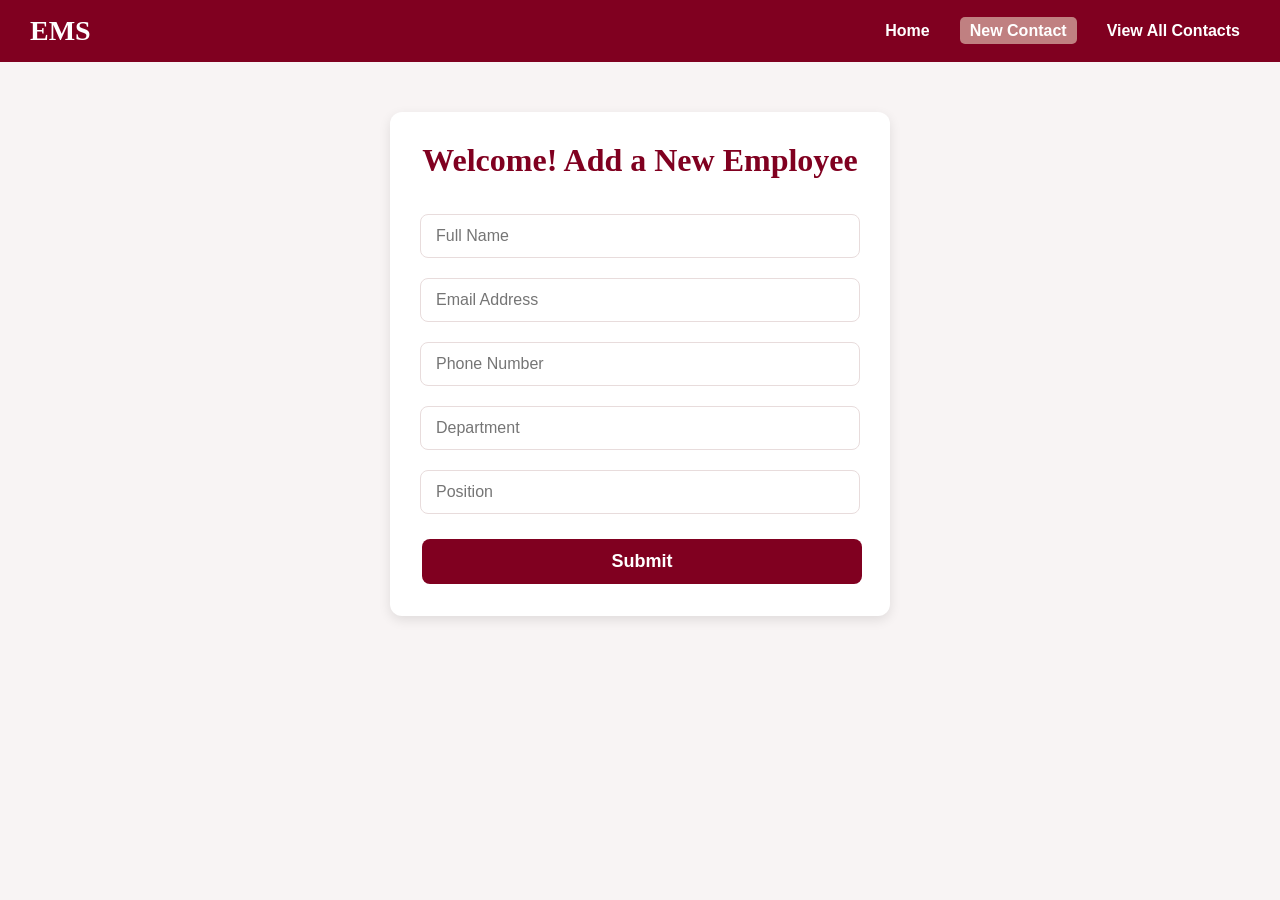
<file: new-contact.html>
<!DOCTYPE html>
<html lang="en">
<head>
    <meta charset="UTF-8">
    <meta name="viewport" content="width=device-width, initial-scale=1.0">
    <title>New Contact</title>
    <link rel="stylesheet" href="styles.css">
</head>
<body>

<nav>
    <h2>EMS</h2>
    <ul>
        <li><a href="index.html">Home</a></li>
        <li><a href="new-contact.html" class="active">New Contact</a></li>
        <li><a href="view-contacts.html">View All Contacts</a></li>
    </ul>
</nav>

<div class="container">
    <h2>Welcome! Add a New Employee</h2>

    <form>
        <input type="text" placeholder="Full Name" required>
        <input type="email" placeholder="Email Address" required>
        <input type="text" placeholder="Phone Number" required>
        <input type="text" placeholder="Department" required>
        <input type="text" placeholder="Position" required>

        <button type="submit">Submit</button>
    </form>
</div>

</body>
</html>
</file>
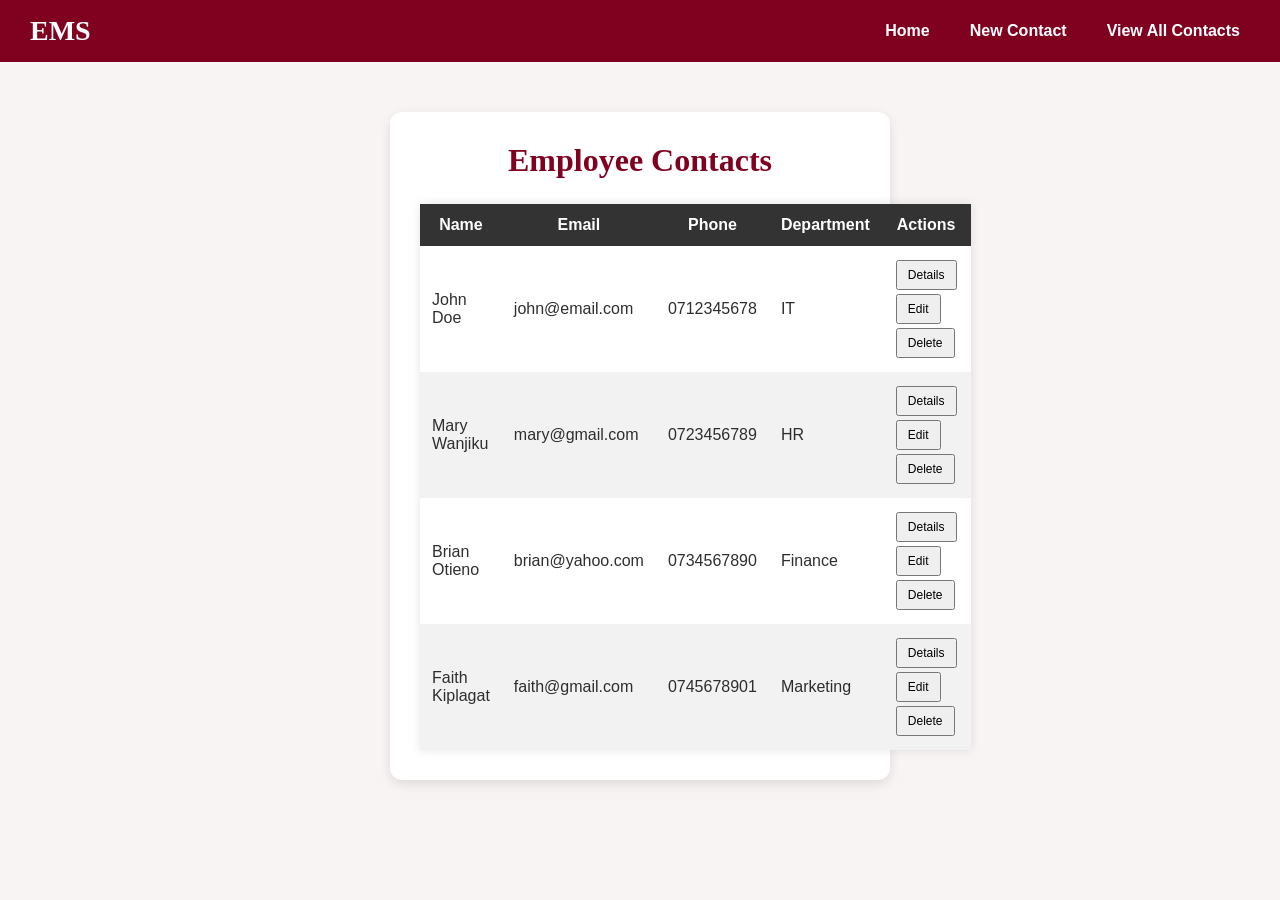
<file: view-contacts.html>
<!DOCTYPE html>
<html lang="en">
<head>
    <title>View Contacts</title>
    <link rel="stylesheet" href="styles.css">
    <script src="main.js" defer></script>
</head>
<body>

<nav>
    <h2>EMS</h2>
    <ul>
        <li><a href="index.html">Home</a></li>
        <li><a href="new-contact.html">New Contact</a></li>
        <li><a href="view-contacts.html">View All Contacts</a></li>
    </ul>
</nav>

<div class="container">
    <h2>Employee Contacts</h2>

    <table class="styled-table">
        <thead>
            <tr>
                <th>Name</th>
                <th>Email</th>
                <th>Phone</th>
                <th>Department</th>
                <th>Actions</th>
            </tr>
        </thead>

        <tbody>
            <tr>
                <td>John Doe</td>
                <td>john@email.com</td>
                <td>0712345678</td>
                <td>IT</td>
                <td>
                    <button onclick="showDetails()">Details</button>
                    <button onclick="editContact()">Edit</button>
                    <button onclick="deleteContact()">Delete</button>
                </td>
            </tr>

            <tr>
                <td>Mary Wanjiku</td>
                <td>mary@gmail.com</td>
                <td>0723456789</td>
                <td>HR</td>
                <td>
                    <button onclick="showDetails()">Details</button>
                    <button onclick="editContact()">Edit</button>
                    <button onclick="deleteContact()">Delete</button>
                </td>
            </tr>

            <tr>
                <td>Brian Otieno</td>
                <td>brian@yahoo.com</td>
                <td>0734567890</td>
                <td>Finance</td>
                <td>
                    <button onclick="showDetails()">Details</button>
                    <button onclick="editContact()">Edit</button>
                    <button onclick="deleteContact()">Delete</button>
                </td>
            </tr>

            <tr>
                <td>Faith Kiplagat</td>
                <td>faith@gmail.com</td>
                <td>0745678901</td>
                <td>Marketing</td>
                <td>
                    <button onclick="showDetails()">Details</button>
                    <button onclick="editContact()">Edit</button>
                    <button onclick="deleteContact()">Delete</button>
                </td>
            </tr>
        </tbody>
    </table>
</div>

</body>
</html>
</file>
<file: styles.css>
.home-container {
    display: flex;
    justify-content: center; 
    align-items: center;     
    height: 100vh;          
    background-color: var(--background-light);
}

.home-container h1 {
    font-family: 'Pacifico', cursive; 
    font-weight: bold;
    color: #800020;                 
    font-size: 64px;                 
    text-align: center;
    line-height: 1.2;
}

* {
    margin: 0;
    padding: 0;
    box-sizing: border-box;
    font-family: 'Arial', sans-serif;
}


:root {
    --primary-burgundy: #800020;
    --secondary-rose: #C08081;
    --background-light: #F8F4F4;
    --card-white: #FFFFFF;
    --text-dark: #2E2E2E;
    --text-grey: #6B6B6B;
    --hover-deep: #4B0012;
    --accent-beige: #E8DCDC;
}


body {
    background-color: var(--background-light);
    color: var(--text-dark);
}


nav {
    background-color: var(--primary-burgundy);
    padding: 15px 30px;
    display: flex;
    align-items: center;
    justify-content: space-between;
    color: white;
}

nav h2 {
    font-family: 'Brush Script MT', cursive;
    font-size: 28px;
}

nav ul {
    list-style: none;
    display: flex;
    gap: 20px;
}

nav ul li a {
    color: white;
    text-decoration: none;
    font-weight: bold;
    padding: 5px 10px;
    border-radius: 5px;
    transition: background 0.3s;
}

nav ul li a:hover,
nav ul li a.active {
    background-color: var(--secondary-rose);
}


.container {
    max-width: 500px;
    background-color: var(--card-white);
    margin: 50px auto;
    padding: 30px;
    border-radius: 12px;
    box-shadow: 0 4px 12px rgba(0,0,0,0.1);
}

.container h2 {
    text-align: center;
    font-family: 'Brush Script MT', cursive;
    color: var(--primary-burgundy);
    font-size: 32px;
    margin-bottom: 25px;
}

form input {
    width: 100%;
    padding: 12px 15px;
    margin: 10px 0;
    border: 1px solid var(--accent-beige);
    border-radius: 8px;
    font-size: 16px;
}

form button {
    width: 100%;
    padding: 12px;
    background-color: var(--primary-burgundy);
    color: white;
    font-size: 18px;
    font-weight: bold;
    border: none;
    border-radius: 8px;
    cursor: pointer;
    margin-top: 15px;
    transition: background 0.3s;
}

form button:hover {
    background-color: var(--hover-deep);
}


@media (max-width: 600px) {
    nav ul {
        flex-direction: column;
        gap: 10px;
    }

    .container {
        margin: 30px 20px;
        padding: 20px;
    }
}

.styled-table {
    border-collapse: collapse;
    margin-top: 20px;
    width: 100%;
    background: white;
    box-shadow: 0 0 10px rgba(0,0,0,0.1);
}

.styled-table th {
    background-color: #333;
    color: white;
    padding: 12px;
}

.styled-table td {
    padding: 12px;
}

.styled-table tr:nth-child(even) {
    background-color: #f2f2f2;
}

.styled-table tr:hover {
    background-color: #ddd;
}

button {
    margin: 2px;
    padding: 6px 10px;
    font-size: 12px;
}
</file>
